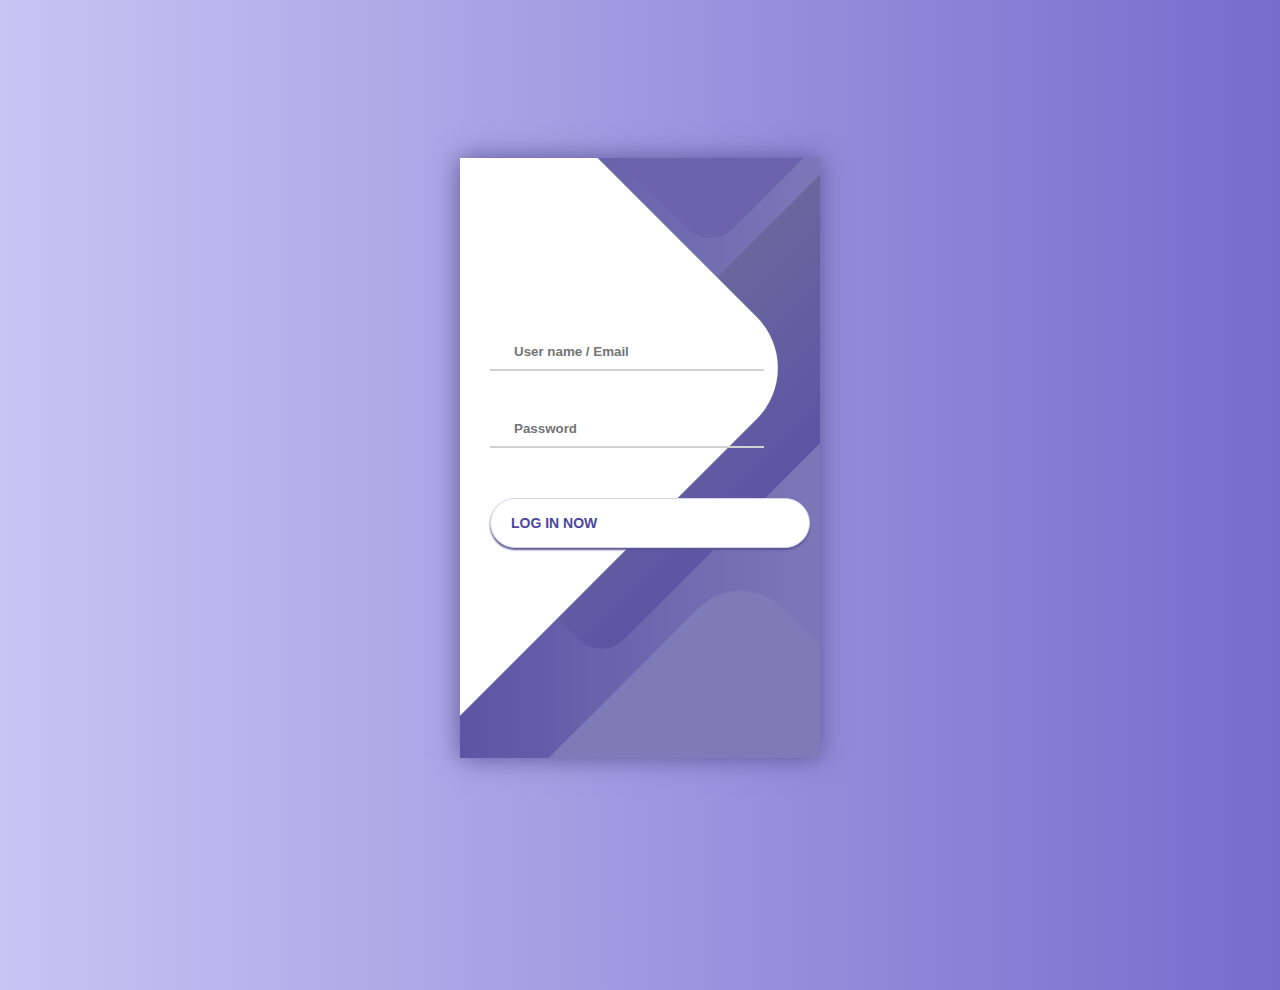
<file: admin.html>
<!DOCTYPE html>
<html>
  <head>
    <meta charset="utf-8">
    <title>Admin login </title>
    <style>\
      @import url('https://fonts.googleapis.com/css?family=Raleway:400,700');

* {
	box-sizing: border-box;
	margin: 0;
	padding: 0;
	font-family: Raleway, sans-serif;
}

body {
	background: linear-gradient(90deg, #C7C5F4, #776BCC);
}

.container {
	display: flex;
	align-items: center;
	justify-content: center;
	min-height: 100vh;
}

.screen {
	background: linear-gradient(90deg, #5D54A4, #7C78B8);
	position: relative;
	height: 600px;
	width: 360px;
	box-shadow: 0px 0px 24px #5C5696;
}

.screen__content {
	z-index: 1;
	position: relative;
	height: 100%;
}

.screen__background {
	position: absolute;
	top: 0;
	left: 0;
	right: 0;
	bottom: 0;
	z-index: 0;
	-webkit-clip-path: inset(0 0 0 0);
	clip-path: inset(0 0 0 0);
}

.screen__background__shape {
	transform: rotate(45deg);
	position: absolute;
}

.screen__background__shape1 {
	height: 520px;
	width: 520px;
	background: #FFF;
	top: -50px;
	right: 120px;
	border-radius: 0 72px 0 0;
}

.screen__background__shape2 {
	height: 220px;
	width: 220px;
	background: #6C63AC;
	top: -172px;
	right: 0;
	border-radius: 32px;
}

.screen__background__shape3 {
	height: 540px;
	width: 190px;
	background: linear-gradient(270deg, #5D54A4, #6A679E);
	top: -24px;
	right: 0;
	border-radius: 32px;
}

.screen__background__shape4 {
	height: 400px;
	width: 200px;
	background: #7E7BB9;
	top: 420px;
	right: 50px;
	border-radius: 60px;
}

.login {
	width: 320px;
	padding: 30px;
	padding-top: 156px;
}

.login__field {
	padding: 20px 0px;
	position: relative;
}

.login__icon {
	position: absolute;
	top: 30px;
	color: #7875B5;
}

.login__input {
	border: none;
	border-bottom: 2px solid #D1D1D4;
	background: none;
	padding: 10px;
	padding-left: 24px;
	font-weight: 700;
	width: 75%;
	transition: .2s;
}

.login__input:active,
.login__input:focus,
.login__input:hover {
	outline: none;
	border-bottom-color: #6A679E;
}

.login__submit {
	background: #fff;
	font-size: 14px;
	margin-top: 30px;
	padding: 16px 20px;
	border-radius: 26px;
	border: 1px solid #D4D3E8;
	text-transform: uppercase;
	font-weight: 700;
	display: flex;
	align-items: center;
	width: 100%;
	color: #4C489D;
	box-shadow: 0px 2px 2px #5C5696;
	cursor: pointer;
	transition: .2s;
}

.login__submit:active,
.login__submit:focus,
.login__submit:hover {
	border-color: #6A679E;
	outline: none;
}

.button__icon {
	font-size: 24px;
	margin-left: auto;
	color: #7875B5;
}

.social-login {
	position: absolute;
	height: 140px;
	width: 160px;
	text-align: center;
	bottom: 0px;
	right: 0px;
	color: #fff;
}

.social-icons {
	display: flex;
	align-items: center;
	justify-content: center;
}

.social-login__icon {
	padding: 20px 10px;
	color: #fff;
	text-decoration: none;
	text-shadow: 0px 0px 8px #7875B5;
}

.social-login__icon:hover {
	transform: scale(1.5);
}


    </style>
  </head>
  <body>
    <div class="container">
	<div class="screen">
		<div class="screen__content">
			<form class="login"  action="showdata.html">
				<div class="login__field">
					<i class="login__icon fas fa-user"></i>
					<input type="text" class="login__input" placeholder="User name / Email">
				</div>
				<div class="login__field">
					<i class="login__icon fas fa-lock"></i>
					<input type="password" class="login__input" placeholder="Password">
				</div>
				<button class="button login__submit">
					<span class="button__text">Log In Now</span>
					<i class="button__icon fas fa-chevron-right"></i>
				</button>
			</form>
			<div class="social-login">

				<div class="social-icons">
					<a href="#" class="social-login__icon fab fa-instagram"></a>
					<a href="#" class="social-login__icon fab fa-facebook"></a>
					<a href="#" class="social-login__icon fab fa-twitter"></a>
				</div>
			</div>
		</div>
		<div class="screen__background">
			<span class="screen__background__shape screen__background__shape4"></span>
			<span class="screen__background__shape screen__background__shape3"></span>
			<span class="screen__background__shape screen__background__shape2"></span>
			<span class="screen__background__shape screen__background__shape1"></span>
		</div>
	</div>
</div>
  </body>
</html>
</file>
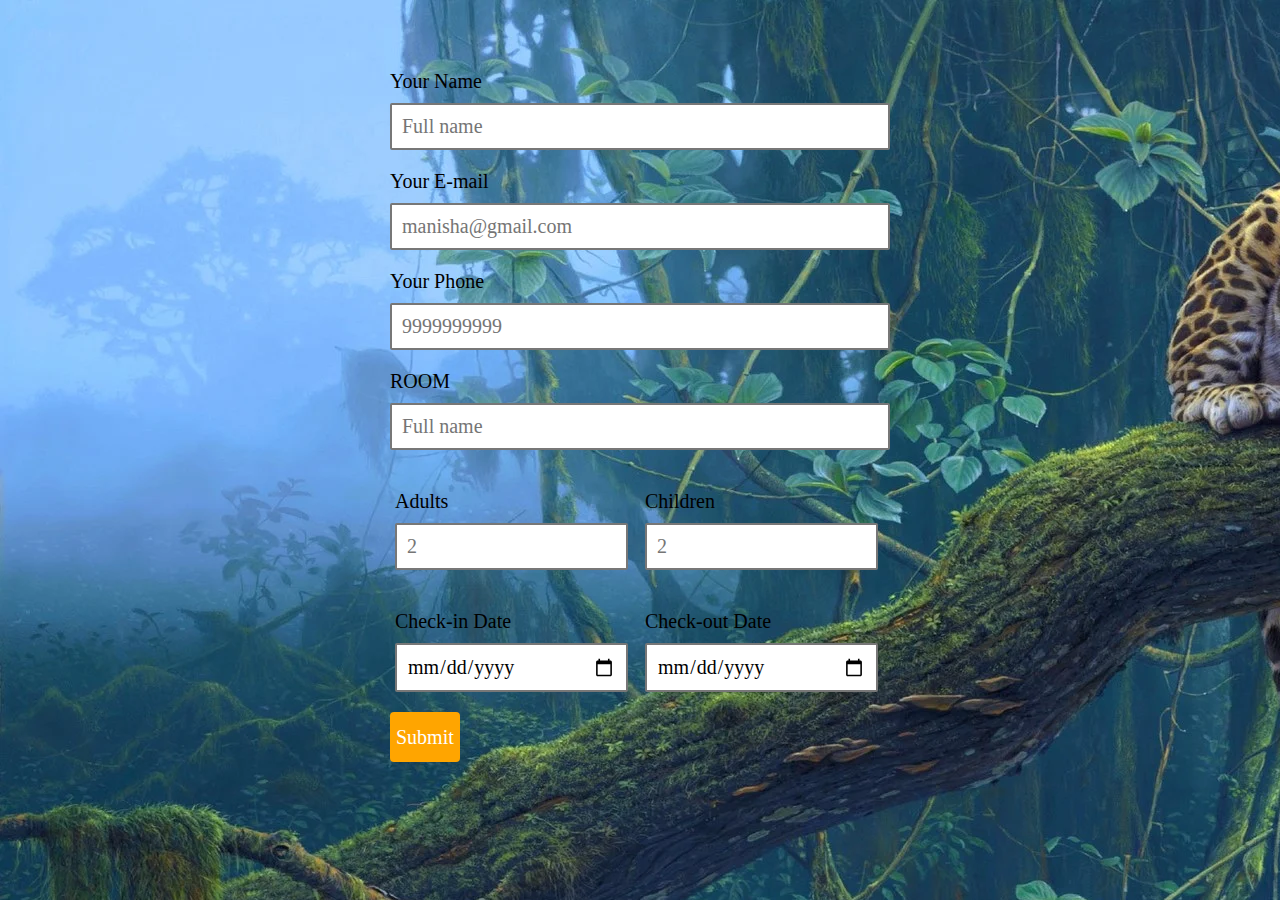
<file: booking.html>
<!DOCTYPE html>
<html lang="en">
  <head>
    <title> Booking Form</title>
    <meta charset="utf-8">
<link rel="stylesheet" href="smart-forms.css">


  </head>
  <body>
    <form method="post" action="send.php">
    <div class="elem-group">
      <label for="name">Your Name</label>
      <input type="text" id="name" name="name1" placeholder="Full name" pattern=[A-Z\sa-z]{3,20} required>
    </div>
    <div class="elem-group">
      <label for="email">Your E-mail</label>
      <input type="email" id="email"  name="email" placeholder="manisha@gmail.com" required>
    </div>
    <div class="elem-group">
      <label for="phone">Your Phone</label>
      <input type="tel" id="phone" name="phone" placeholder="9999999999" pattern=(\d{3})-?\s?(\d{3})-?\s?(\d{4}) required>
    </div>
    <div class="elem-group">
      <label for="name">ROOM</label>
      <input type="text" id="name" name="room" placeholder="Full name" pattern=[A-Z\sa-z]{3,20} required>
    </div>

    <div class="elem-group inlined">
      <label for="adult">Adults</label>
      <input type="number" id="adult" name="adults" name="total_adults" placeholder="2" min="1" required>
    </div>
    <div class="elem-group inlined">
      <label for="child">Children</label>
      <input type="number" id="child" name="children" placeholder="2" min="0" required>
    </div>
    <div class="elem-group inlined">
      <label for="checkin-date">Check-in Date</label>
      <input type="date" id="checkin-date" name="date1" required>
    </div>
    <div class="elem-group inlined">
      <label for="checkout-date">Check-out Date</label>
      <input type="date" id="checkout-date" name="date2" required>
    </div>


    <button type="submit">Submit</button>
  </form>
  </body>
</html>
</file>
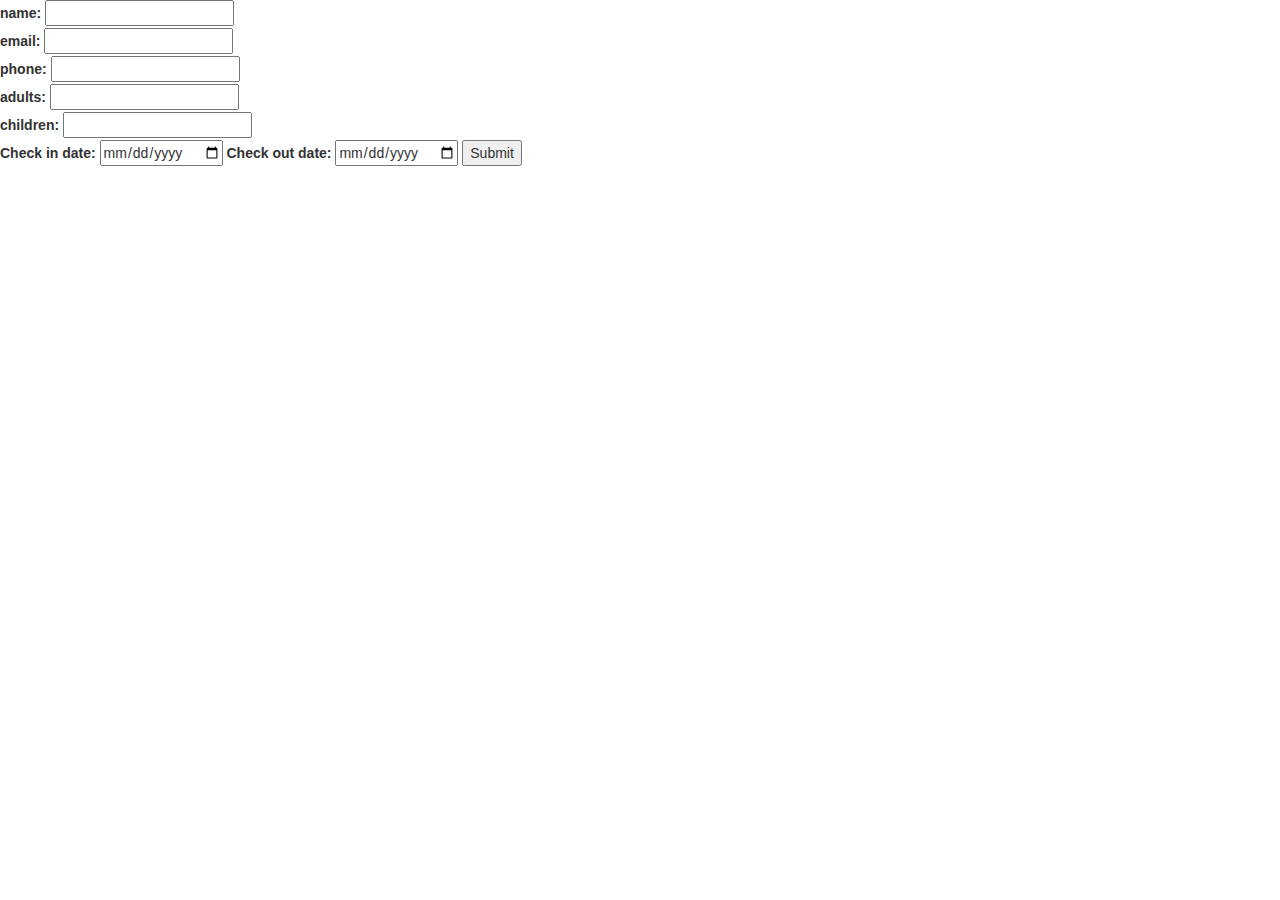
<file: form.html>
<!DOCTYPE html>
<html>
<head>
	<title>Registration Form</title>
	<!--this code for bootstrap-->
	<link rel="stylesheet" href="https://maxcdn.bootstrapcdn.com/bootstrap/3.3.7/css/bootstrap.min.css" integrity="sha384-BVYiiSIFeK1dGmJRAkycuHAHRg32OmUcww7on3RYdg4Va+PmSTsz/K68vbdEjh4u" crossorigin="anonymous">

</head>
<body>
		<form method="post" action="send.php">
			<label>name:</label>
			<input type="text" name="name1">
			<br>
			<label>email:</label>
			<input type="email" name="email">
            <br>
			<label>phone:</label>
			<input type="text" name="phone">
			<br>
			<label>adults:</label>
			<input type="text" name="adults">
			<br>
			<label>children:</label>
			<input type="text" name="children">
            <br>
			<label>Check in date:</label>
			<input type="date" name="date1">
             <label>Check out date:</label>
			<input type="date" name="date2">


			<input type="submit" name="btn">

		</form>

</body>
</html>
</file>
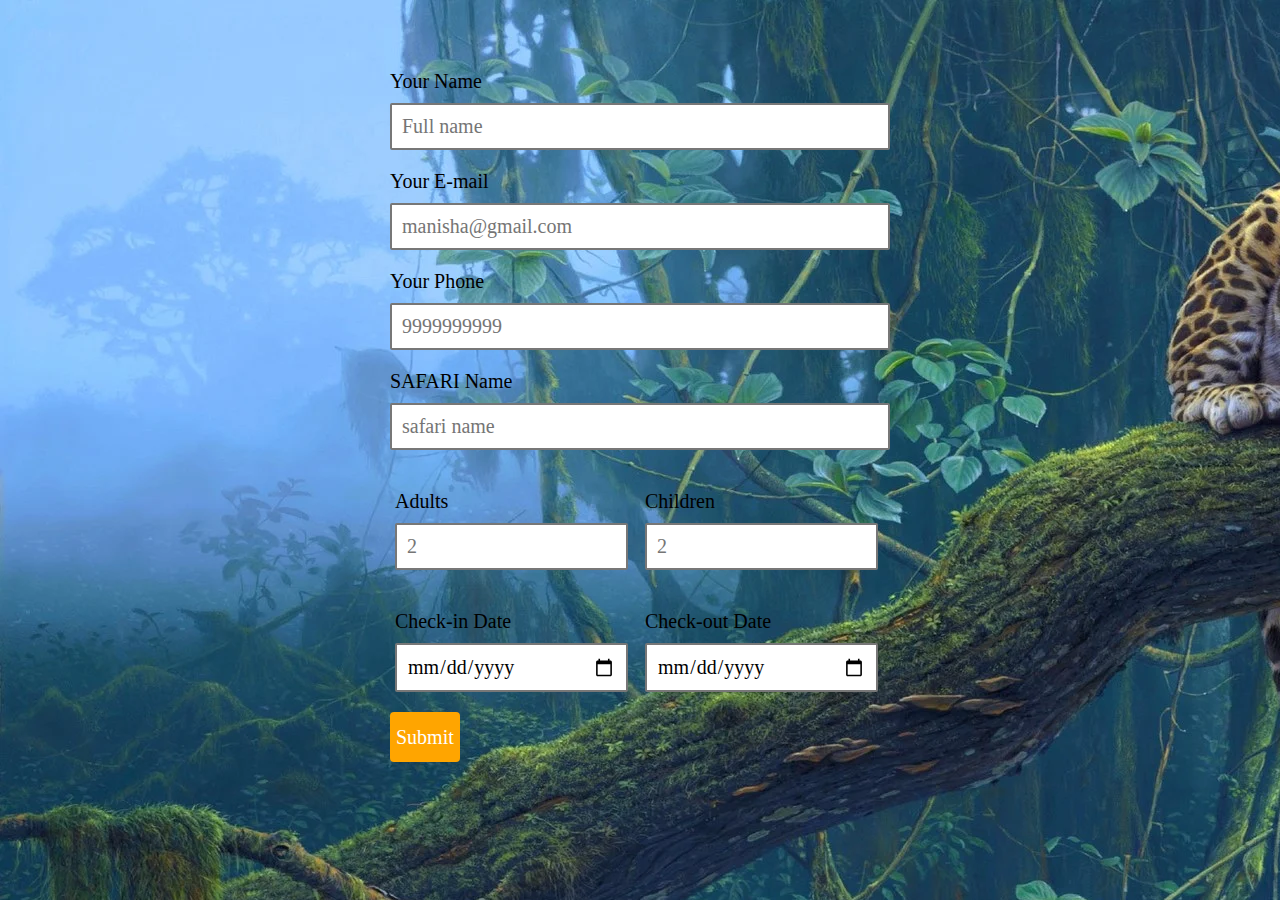
<file: saf-booking.html>
<!DOCTYPE html>
<html lang="en">
  <head>
    <title> Booking Form Saf</title>
    <meta charset="utf-8">
<link rel="stylesheet" href="smart-forms.css">


  </head>
  <body>
    <form method="post" action="send1.php">
    <div class="elem-group">
      <label for="name">Your Name</label>
      <input type="text" id="name" name="name1" placeholder="Full name" pattern=[A-Z\sa-z]{3,20} required>
    </div>
    <div class="elem-group">
      <label for="email">Your E-mail</label>
      <input type="email" id="email"  name="email" placeholder="manisha@gmail.com" required>
    </div>
    <div class="elem-group">
      <label for="phone">Your Phone</label>
      <input type="tel" id="phone" name="phone" placeholder="9999999999" pattern=(\d{3})-?\s?(\d{3})-?\s?(\d{4}) required>
    </div>
    <div class="elem-group">
      <label for="name">SAFARI Name</label>
      <input type="text" id="safari" name="safari" placeholder="safari name" pattern=[A-Z\sa-z]{3,20} required>
    </div>

    <div class="elem-group inlined">
      <label for="adult">Adults</label>
      <input type="number" id="adult" name="adults" name="total_adults" placeholder="2" min="1" required>
    </div>
    <div class="elem-group inlined">
      <label for="child">Children</label>
      <input type="number" id="child" name="children" placeholder="2" min="0" required>
    </div>
    <div class="elem-group inlined">
      <label for="checkin-date">Check-in Date</label>
      <input type="date" id="checkin-date" name="date1" required>
    </div>
    <div class="elem-group inlined">
      <label for="checkout-date">Check-out Date</label>
      <input type="date" id="checkout-date" name="date2" required>
    </div>


    <button type="submit">Submit</button>
  </form>
  </body>
</html>
</file>
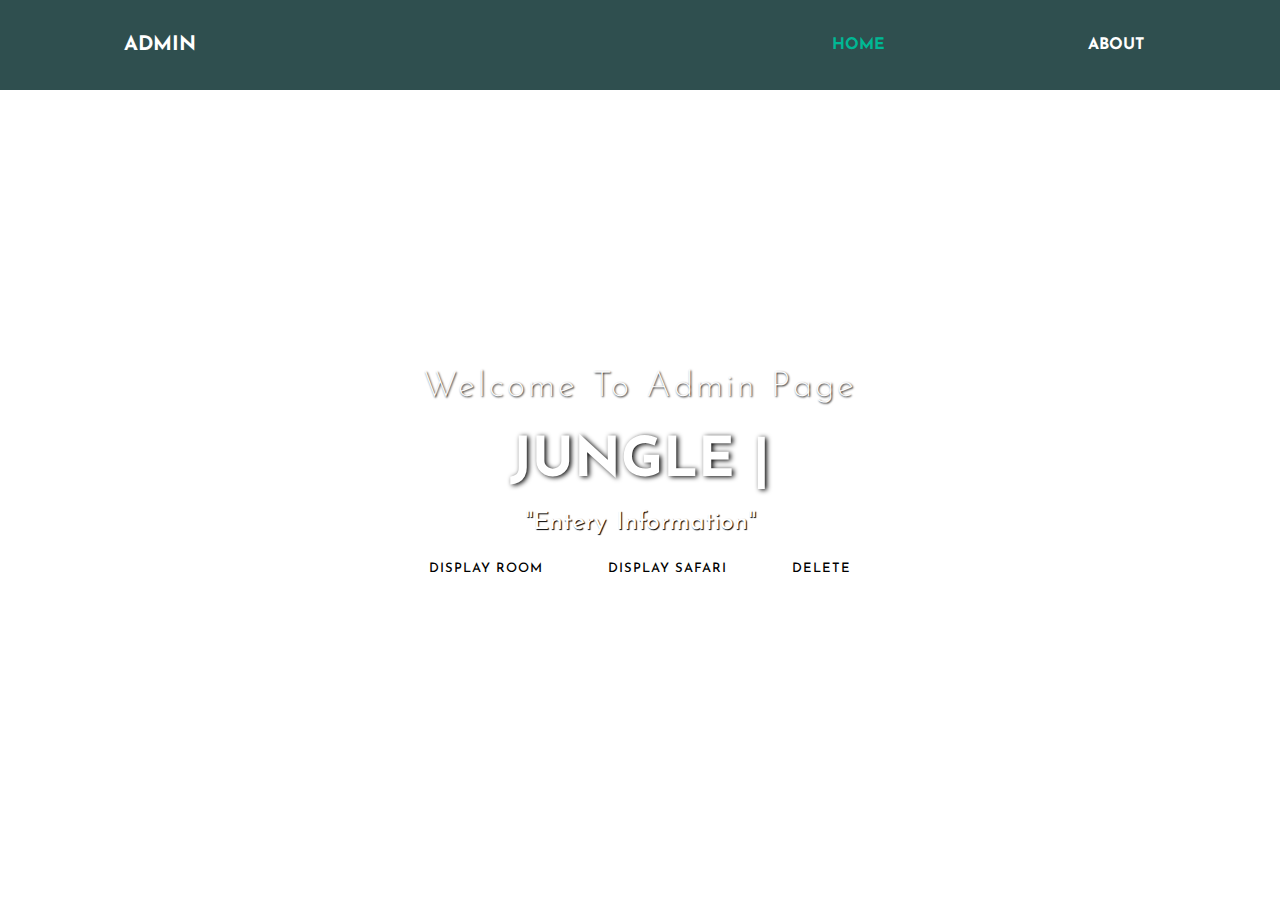
<file: showdata.html>
<!DOCTYPE html>
<html>
<head>
	<title></title>
	<link rel="stylesheet" type="text/css" href="showdata.css">
	<link href="https://fonts.googleapis.com/css?family=Josefin+Sans&display=swap" rel="stylesheet">
	  <link rel="stylesheet" href="https://cdnjs.cloudflare.com/ajax/libs/animate.css/3.7.2/animate.min.css">
</head>
<body>

<header>

  <nav>
  	<div class="logo"> <h1 style="font-size: 20px;"> ADMIN</h1> </div>
  	<div class="menu">
  		<a href="./index.html" style="font-size: ">Home</a>
  		<a href="./about.html" target="_blank">about</a>

  	</div>
  </nav>


	<main>
		<section>
			<h3>Welcome To Admin Page</h3>
			<h1>Jungle <span class="change_content"> </span> <span style="margin-top: -10px;"> | </span> </h1>
			<p>"Entery Information"</p>
			<a href="./display.php" class="btnone">Display Room</a>
			<a href="./display1.php" class="btnone">Display Safari</a>
      <a href="./deleted.php" class="btnone">Delete</a>


		</section>
	</main>


</header>

</body>
</html>
</file>
<file: smart-forms.css>
body {
  width: 500px;
  margin: 0 auto;
  padding: 50px;
  background-image: url('1.webp');

}

div.elem-group {
  margin: 20px 0;
}

div.elem-group.inlined {
  width: 49%;
  display: inline-block;
  float: left;
  margin-left: 1%;
}

label {
  display: block;
  font-family: 'Nanum Gothic';
  padding-bottom: 10px;
  font-size: 1.25em;
}

input, select, textarea {
  border-radius: 2px;
  border: 2px solid #777;
  box-sizing: border-box;
  font-size: 1.25em;
  font-family: 'Nanum Gothic';
  width: 100%;
  padding: 10px;
}

div.elem-group.inlined input {
  width: 95%;
  display: inline-block;
}

textarea {
  height: 250px;
}

hr {
  border: 1px dotted #ccc;
}

button {
  height: 50px;
  background: orange;
  border: none;
  color: white;
  font-size: 1.25em;
  font-family: 'Nanum Gothic';
  border-radius: 4px;
  cursor: pointer;
}

button:hover {
  border: 2px solid black;
}
</file>
<file: showdata.css>
* {
  margin: 0;
  padding: 0;
  box-sizing: border-box;
  font-family: "Josefin Sans", sans-serif;
  /* background-image: url('home.jpg'); */
  /* background-image: url('admin3.jpg'); */
}
body {
  /* background-image: url('./1.webp'); */

}
header {
  width: 100%;
  height: 100vh;
  /* background-image: url('./1.webp'); */

  background-repeat: no-repeat;
  background-size: cover;
}

nav {
  width: 100%;
  height: 10vh;
  background: #2f4f4f;
  color: white;
  display: flex;
  justify-content: space-between;
  align-items: center;
  text-transform: uppercase;
}

nav .logo {
  width: 25%;
  text-align: center;
  /*background: red;*/
}

nav .menu {
  width: 40%;
  display: flex;
  justify-content: space-around;
}

nav .menu a {
  width: 25%;
  text-decoration: none;
  color: white;
  font-weight: bold;
}

nav .menu a:first-child {
  color: #00b894;
}

main {
  width: 100%;
  height: 85vh;
  display: flex;
  justify-content: center;
  align-items: center;
  text-align: center;
  color: white;
}

section h3 {
  font-size: 35px;
  font-weight: 200;
  letter-spacing: 3px;
  text-shadow: 1px 1px 2px black;
}

section h1 {
  margin: 30px 0 20px 0;
  font-size: 55px;
  font-weight: 700;
  text-shadow: 2px 1px 5px black;
  text-transform: uppercase;
}

section p {
  font-size: 25px;
  word-spacing: 2px;
  margin-bottom: 25px;
  text-shadow: 1px 1px 1px black;
}

section a {
  padding: 12px 30px;
  border-radius: 4px;
  outline: none;
  text-transform: uppercase;
  font-size: 13px;
  font-weight: 500;
  text-decoration: none;
  letter-spacing: 1px;
  transition: all 0.5s ease;
}

section .btnone {
  /*background: #00b894;*/
  background: #fff;
  color: #000;
}

.btnone:hover {
  background: #00b894;
  color: white;
}

section .btntwo {
  background: #00b894;
  color: white;
}

.btntwo:hover {
  background: #fff;
  color: #000;
}

.change_content:after {
  content: "";
  animation: changetext 10s infinite linear;
  color: #00b894;
}

@keyframes changetext {
  15% {
    content: "Safari";
  }
  20% {
    content: "& Resort Management";
  }

}
</file>
